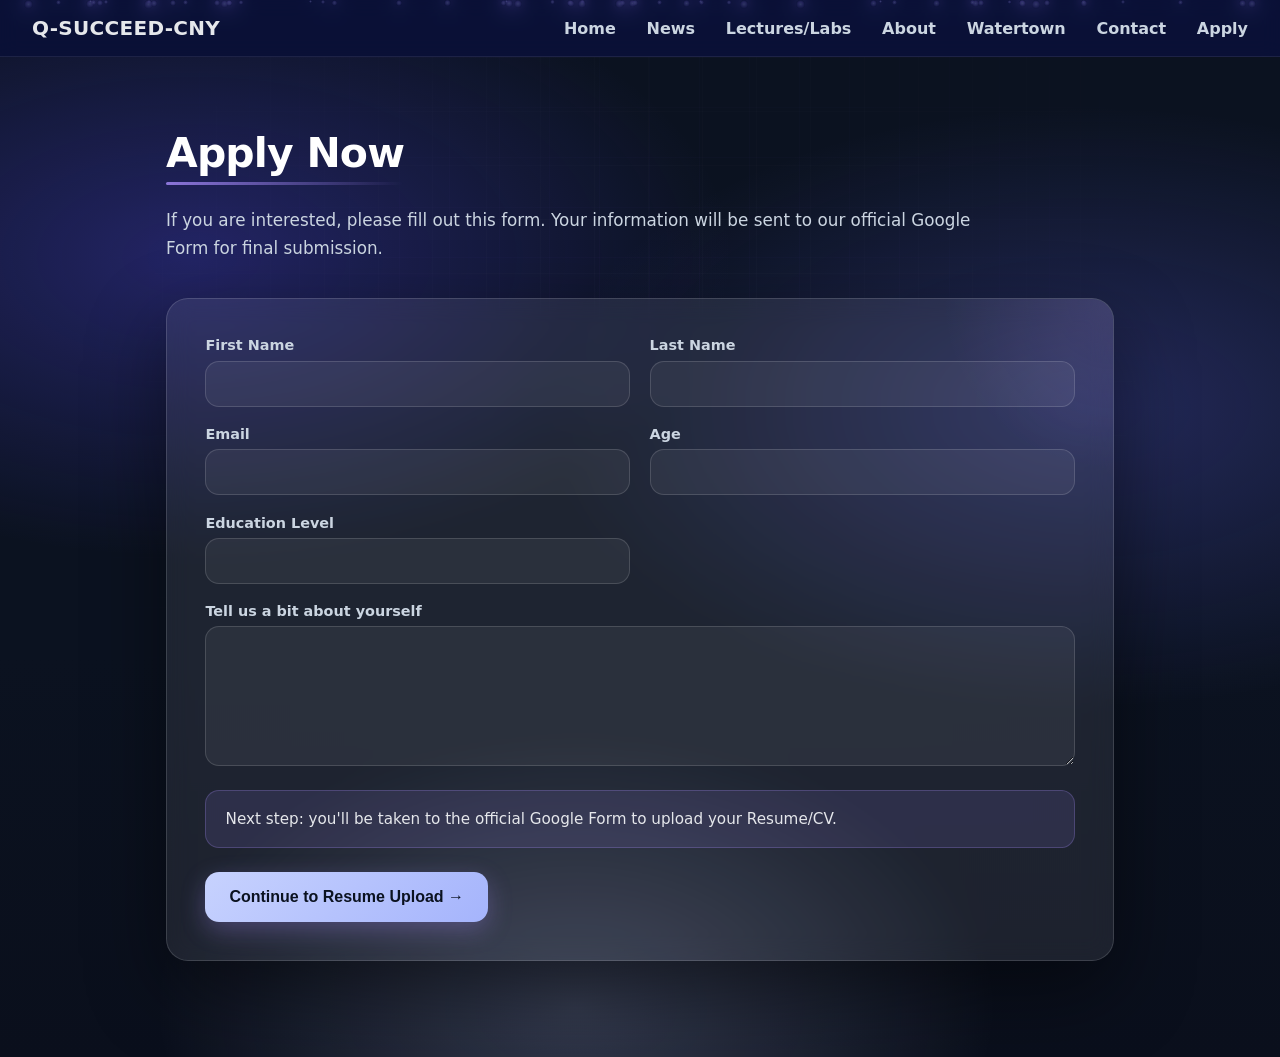
<file: apply.html>
<!DOCTYPE html>
<html lang="en">
<head>
  <meta charset="UTF-8" />
  <meta name="viewport" content="width=device-width, initial-scale=1.0" />
  <title>Apply | Q-SUCCEED-CNY</title>

  <style>
    *{ box-sizing: border-box; }

    body{
      margin:0;
      font-family: system-ui, -apple-system, BlinkMacSystemFont, sans-serif;
      background:#0b1220;
      color:#e5e7eb;
      overflow-x:hidden;
    }

    /* NAV */
    .navbar{
      position: sticky;
      top: 0;
      z-index: 100;
      display:flex;
      justify-content:space-between;
      align-items:center;
      padding: 1rem 2rem;
      background: rgba(10, 17, 82, 0.45);
      backdrop-filter: blur(10px);
      border-bottom: 1px solid rgba(255,255,255,0.08);
    }
    .logo{
      font-weight:800;
      letter-spacing:0.3px;
      color:#e5e7eb;
      font-size:1.25rem;
    }
    .navbar .desktop-nav a{
      margin-left: 1.6rem;
      text-decoration:none;
      color:#cbd5e1;
      font-weight:600;
    }
    .navbar .desktop-nav a:hover{ color:#ffffff; }

    /* BACKGROUND */
    .bg{
      position:relative;
      min-height: 100vh;
      padding: 4.5rem 1rem 6rem;
      background:
        radial-gradient(900px 500px at 15% 20%, rgba(79,70,229,0.35), transparent 60%),
        radial-gradient(900px 500px at 85% 35%, rgba(99,102,241,0.28), transparent 60%),
        radial-gradient(700px 450px at 45% 95%, rgba(199,210,254,0.22), transparent 60%),
        linear-gradient(180deg, #0b1220 0%, #0b1220 60%, #0a0f1c 100%);
    }
    
    /* Subtle grid pattern */
    .bg::before{
      content:"";
      position:absolute;
      inset:0;
      background-image:
        linear-gradient(rgba(255,255,255,0.06) 1px, transparent 1px),
        linear-gradient(90deg, rgba(255,255,255,0.06) 1px, transparent 1px);
      background-size: 54px 54px;
      mask-image: radial-gradient(circle at 50% 30%, rgba(0,0,0,0.9), transparent 70%);
      pointer-events:none;
      opacity:0.35;
    }

    /* Math grid overlay */
    .bg::after{
      content:"";
      position:absolute;
      inset:0;
      background-image:
        /* Horizontal lines */
        repeating-linear-gradient(
          0deg,
          transparent 0,
          transparent 49px,
          rgba(139, 92, 246, 0.12) 49px,
          rgba(139, 92, 246, 0.12) 50px
        ),
        /* Vertical lines */
        repeating-linear-gradient(
          90deg,
          transparent 0,
          transparent 49px,
          rgba(139, 92, 246, 0.12) 49px,
          rgba(139, 92, 246, 0.12) 50px
        );
      opacity: 0.35;
      pointer-events:none;
      mask-image: radial-gradient(ellipse at 50% 35%, rgba(0,0,0,0.75), transparent 72%);
    }

    .container{
      position:relative;
      z-index:2;
      max-width: 980px;
      margin: 0 auto;
      padding: 0 1rem;
    }

    .header{
      margin-bottom: 2.2rem;
    }
    .header h1{
      margin:0 0 0.6rem;
      font-size: clamp(2rem, 3.2vw, 3rem);
      color:#ffffff;
      letter-spacing:-0.02em;
      position:relative;
      display:inline-block;
    }
    
    /* Accent underline */
    .header h1::after{
      content:"";
      position:absolute;
      left:0;
      bottom:-8px;
      width:100%;
      height:3px;
      background: linear-gradient(90deg, rgba(167, 139, 250, 0.8), transparent);
      border-radius:2px;
    }
    
    .header p{
      margin:1.2rem 0 0;
      max-width: 820px;
      color:#cbd5e1;
      line-height:1.7;
      font-size:1.05rem;
    }

    .card{
      background: rgba(255,255,255,0.08);
      border: 1px solid rgba(255,255,255,0.14);
      backdrop-filter: blur(12px);
      border-radius: 22px;
      padding: 2.4rem;
      box-shadow: 0 30px 80px rgba(0,0,0,0.45);
      position:relative;
      overflow:hidden;
    }

    /* Decorative corner accent */
    .card::before{
      content:"";
      position:absolute;
      top:0;
      right:0;
      width:200px;
      height:200px;
      background: radial-gradient(circle at top right, rgba(167, 139, 250, 0.15), transparent 60%);
      pointer-events:none;
    }

    .grid{
      display:grid;
      grid-template-columns: 1fr 1fr;
      gap: 1.2rem;
      position:relative;
    }

    label{
      display:block;
      font-size: 0.9rem;
      color:#cbd5e1;
      margin-bottom: 0.45rem;
      font-weight: 650;
    }

    input, textarea{
      width:100%;
      padding: 0.85rem 0.95rem;
      border-radius: 14px;
      border: 1px solid rgba(255,255,255,0.14);
      background: rgba(255,255,255,0.06);
      color:#ffffff;
      outline: none;
      font-size:0.95rem;
      transition: all 0.2s ease;
    }
    
    textarea{
      min-height: 140px;
      resize: vertical;
      font-family: inherit;
    }
    
    input:focus, textarea:focus{
      border-color: rgba(199,210,254,0.65);
      box-shadow: 0 0 0 4px rgba(99,102,241,0.18);
      background: rgba(255,255,255,0.09);
    }

    .hint{
      margin-top: 1.2rem;
      padding: 1rem 1.2rem;
      font-size: 0.95rem;
      color:#e5e7eb;
      line-height:1.6;
      background: rgba(167, 139, 250, 0.12);
      border: 1px solid rgba(167, 139, 250, 0.25);
      border-radius: 14px;
      position:relative;
    }

    .actions{
      margin-top: 1.5rem;
      display:flex;
      gap: 0.8rem;
      flex-wrap: wrap;
      align-items:center;
    }

    button{
      border: none;
      padding: 1rem 1.5rem;
      border-radius: 14px;
      font-weight: 800;
      font-size: 1rem;
      cursor: pointer;
      color:#0b1220;
      background: linear-gradient(135deg, #c7d2fe, #a5b4fc);
      box-shadow: 0 8px 24px rgba(167, 139, 250, 0.3);
      transition: all 0.2s ease;
      position:relative;
      overflow:hidden;
    }
    
    button::before{
      content:"";
      position:absolute;
      inset:0;
      background: linear-gradient(135deg, rgba(255,255,255,0.2), transparent);
      opacity:0;
      transition: opacity 0.2s ease;
    }
    
    button:hover{
      filter: brightness(1.08);
      transform: translateY(-1px);
      box-shadow: 0 12px 32px rgba(167, 139, 250, 0.4);
    }
    
    button:hover::before{
      opacity:1;
    }
    
    button:active{
      transform: translateY(0);
    }

    /* Animated particles */
    .particles{
      position:fixed;
      inset:0;
      pointer-events:none;
      z-index:1;
      overflow:hidden;
    }

    .particle{
      position:absolute;
      background: radial-gradient(circle, rgba(199, 210, 254, 0.9), rgba(167, 139, 250, 0.6) 40%, transparent 70%);
      border-radius:50%;
      pointer-events:none;
      animation: float linear infinite;
      box-shadow: 0 0 10px rgba(167, 139, 250, 0.6);
    }

    @keyframes float{
      0%{
        transform: translateY(110vh) translateX(0) scale(0.3);
        opacity:0;
      }
      5%{
        opacity:0.8;
      }
      95%{
        opacity:0.8;
      }
      100%{
        transform: translateY(-10vh) translateX(var(--drift)) scale(1);
        opacity:0;
      }
    }

    /* Shooting stars */
    .shooting-star{
      position:absolute;
      width:3px;
      height:3px;
      background:#ffffff;
      border-radius:50%;
      box-shadow: 0 0 8px 4px rgba(199, 210, 254, 0.9), 0 0 4px 2px rgba(255, 255, 255, 0.8);
      animation: shoot linear forwards;
    }

    .shooting-star::after{
      content:"";
      position:absolute;
      top:0;
      left:0;
      width:60px;
      height:2px;
      background: linear-gradient(90deg, rgba(255,255,255,0.8), transparent);
      transform: translateX(-60px) translateY(1px);
    }

    @keyframes shoot{
      0%{
        transform: translate(0, 0);
        opacity:1;
      }
      100%{
        transform: translate(-300px, 300px);
        opacity:0;
      }
    }

    @media (max-width: 820px){
      .grid{ grid-template-columns: 1fr; }
      .card{ padding: 1.8rem; }
      .navbar{ padding: 1rem 1.2rem; }
    }

    /* ===== HAMBURGER BUTTON ===== */
    .hamburger {
      display: none;
      flex-direction: column;
      gap: 5px;
      background: none;
      border: none;
      cursor: pointer;
      padding: 5px;
      z-index: 101;
    }
    .hamburger span {
      display: block;
      width: 25px;
      height: 3px;
      background: #cbd5e1;
      border-radius: 2px;
      transition: 0.3s ease;
    }

    /* ===== MOBILE MENU OVERLAY ===== */
    .mobile-menu {
      position: fixed;
      top: 0;
      right: -100%;
      width: 280px;
      height: 100vh;
      background: #0b1220;
      box-shadow: -4px 0 20px rgba(0,0,0,0.4);
      z-index: 1000;
      transition: right 0.3s ease;
      padding: 30px;
    }
    .mobile-menu.active { right: 0; }
    .mobile-menu-close {
      position: absolute;
      top: 15px;
      right: 20px;
      font-size: 32px;
      background: none;
      border: none;
      color: #cbd5e1;
      cursor: pointer;
    }
    .mobile-menu nav {
      margin-top: 60px;
      display: flex;
      flex-direction: column;
    }
    .mobile-menu nav a {
      display: block;
      padding: 14px 0;
      color: #cbd5e1;
      text-decoration: none;
      font-size: 1.1rem;
      font-weight: 500;
      border-bottom: 1px solid rgba(255,255,255,0.08);
      transition: color 0.3s ease;
    }
    .mobile-menu nav a:hover { color: #fff; }

    @media (max-width: 768px) {
      .desktop-nav { display: none; }
      .hamburger { display: flex; }
    }
  </style>
</head>

<body>

<div class="particles" id="particlesContainer"></div>

<header class="navbar">
  <div class="logo">Q-SUCCEED-CNY</div>
  <nav class="desktop-nav">
    <a href="index.html">Home</a>
    <a href="news.html">News</a>
    <a href="lectures.html">Lectures/Labs</a>
    <a href="about.html">About</a>
    <a href="north/north.html" title="Q-SUCCEED-North (Watertown, NY)">Watertown</a>
    <a href="contact.html">Contact</a>
    <a href="apply.html">Apply</a>
  </nav>
  <button class="hamburger" aria-label="Menu" onclick="document.querySelector('.mobile-menu').classList.add('active')">
    <span></span><span></span><span></span>
  </button>
</header>

<div class="mobile-menu">
  <button class="mobile-menu-close" onclick="this.parentElement.classList.remove('active')">&times;</button>
  <nav>
    <a href="index.html">Home</a>
    <a href="news.html">News</a>
    <a href="lectures.html">Lectures/Labs</a>
    <a href="about.html">About</a>
    <a href="north/north.html" title="Q-SUCCEED-North (Watertown, NY)">Watertown</a>
    <a href="contact.html">Contact</a>
    <a href="apply.html">Apply</a>
  </nav>
</div>

<main class="bg">
  <div class="container">

    <section class="header">
      <h1>Apply Now</h1>
      <p>
        If you are interested, please fill out this form. Your information will be sent
        to our official Google Form for final submission.
      </p>
    </section>

    <section class="card">
      <form id="interestForm">

        <div class="grid">
          <div>
            <label for="firstName">First Name</label>
            <input id="firstName" type="text" required />
          </div>

          <div>
            <label for="lastName">Last Name</label>
            <input id="lastName" type="text" required />
          </div>
        </div>

        <div class="grid" style="margin-top:1.2rem;">
          <div>
            <label for="email">Email</label>
            <input id="email" type="email" required />
          </div>

          <div>
            <label for="age">Age</label>
            <input id="age" type="text" required />
          </div>
        </div>

        <div class="grid" style="margin-top:1.2rem;">
          <div>
            <label for="education">Education Level</label>
            <input id="education" type="text" required />
          </div>
        </div>

        <div style="margin-top:1.2rem;">
          <label for="about">Tell us a bit about yourself</label>
          <textarea id="about" required></textarea>
        </div>

        <div class="hint">
          Next step: you'll be taken to the official Google Form to upload your Resume/CV.
        </div>

        <div class="actions">
          <button type="submit">Continue to Resume Upload →</button>
        </div>

      </form>
    </section>

  </div>
</main>

<script>
  const GOOGLE_FORM_VIEW_URL =
    "https://docs.google.com/forms/d/e/1FAIpQLSd02xGSNS8czNeI2ehsXmlcvFtI71OaFSWD9wPbdL9e4Bunog/viewform";

  const ENTRY_FIRST_NAME = "entry.1638611941";
  const ENTRY_LAST_NAME  = "entry.1996411012";
  const ENTRY_AGE        = "entry.184788331";
  const ENTRY_EDUCATION  = "entry.2022989445";
  const ENTRY_EMAIL      = "entry.1004230311";
  const ENTRY_ABOUT      = "entry.1714567853";

  document.getElementById("interestForm").addEventListener("submit", function(e){
    e.preventDefault();

    const params = new URLSearchParams();
    params.set(ENTRY_FIRST_NAME, firstName.value.trim());
    params.set(ENTRY_LAST_NAME, lastName.value.trim());
    params.set(ENTRY_AGE, age.value.trim());
    params.set(ENTRY_EDUCATION, education.value.trim());
    params.set(ENTRY_EMAIL, email.value.trim());
    params.set(ENTRY_ABOUT, about.value.trim());

    window.location.href =
      `${GOOGLE_FORM_VIEW_URL}?${params.toString()}`;
  });

  // animated particles
  const particlesContainer = document.getElementById('particlesContainer');
  
  // floating particles
  function createParticle() {
    const particle = document.createElement('div');
    particle.className = 'particle';
    
    const size = Math.random() * 6 + 3;
    const startX = Math.random() * 100;
    const drift = (Math.random() - 0.5) * 300;
    const duration = Math.random() * 20 + 15;
    const delay = Math.random() * 8;
    
    particle.style.width = `${size}px`;
    particle.style.height = `${size}px`;
    particle.style.left = `${startX}%`;
    particle.style.setProperty('--drift', `${drift}px`);
    particle.style.animationDuration = `${duration}s`;
    particle.style.animationDelay = `${delay}s`;
    
    particlesContainer.appendChild(particle);
  }
  
  // shooting stars
  function createShootingStar() {
    const star = document.createElement('div');
    star.className = 'shooting-star';
    
    const startX = Math.random() * 80 + 20;
    const startY = Math.random() * 40;
    const duration = Math.random() * 1 + 0.8;
    
    star.style.left = `${startX}%`;
    star.style.top = `${startY}%`;
    star.style.animationDuration = `${duration}s`;
    
    particlesContainer.appendChild(star);
    
    setTimeout(() => star.remove(), duration * 1000);
  }
  
  
  for (let i = 0; i < 60; i++) {
    createParticle();
  }
  
  // shooting stars periodically
  setInterval(() => {
    if (Math.random() > 0.6) {
      createShootingStar();
    }
  }, 3000);
</script>

</body>
</html>
</file>
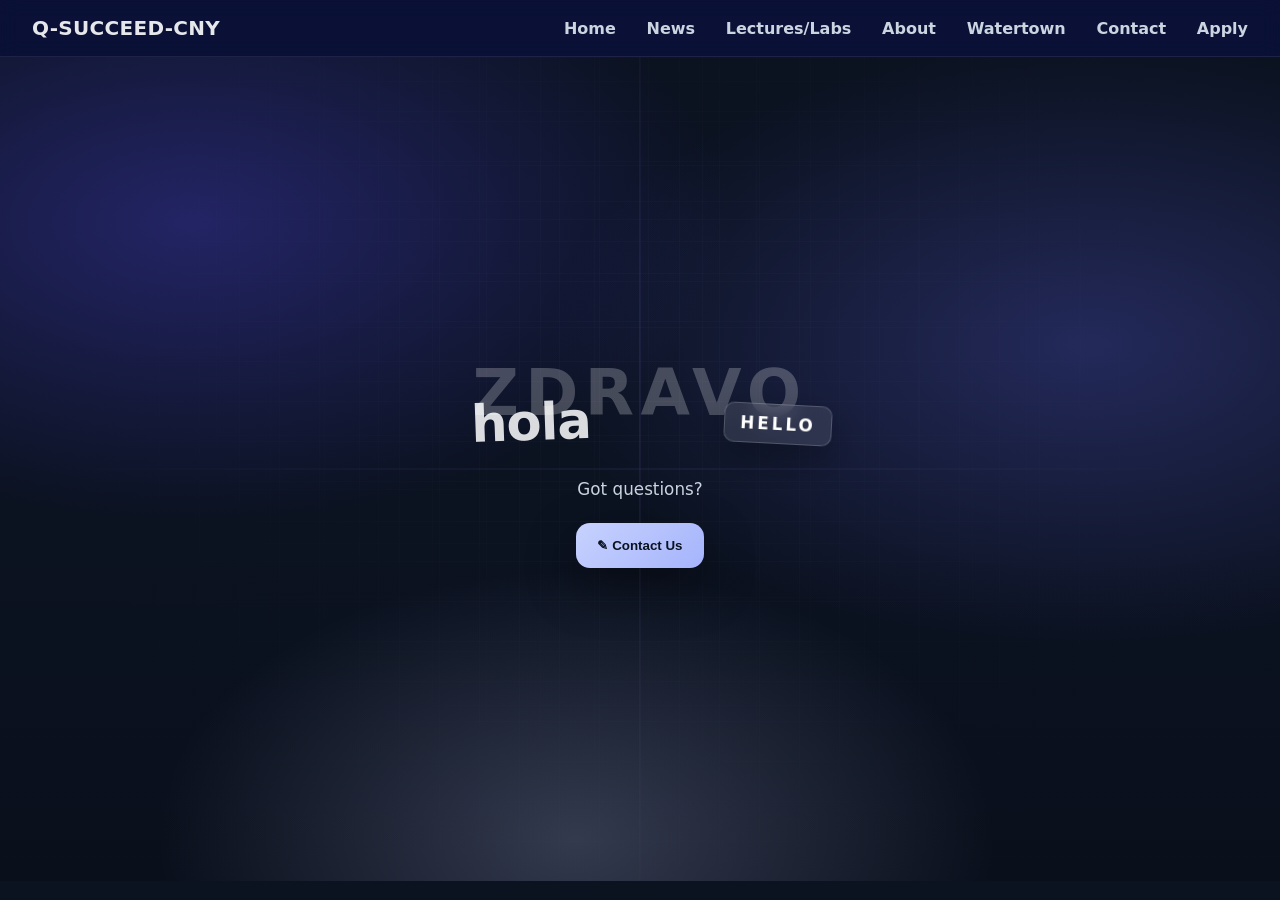
<file: contact.html>
<!DOCTYPE html>
<html lang="en">
<head>
  <meta charset="UTF-8" />
  <meta name="viewport" content="width=device-width, initial-scale=1.0" />
  <title>Contact | Q-SUCCEED-CNY</title>

  <style>
    *{ box-sizing: border-box; }

    body{
      margin:0;
      font-family: system-ui, -apple-system, BlinkMacSystemFont, sans-serif;
      background:#0b1220;
      color:#e5e7eb;
      overflow-x:hidden;
    }

    /* NAV */
    .navbar{
      position: sticky;
      top: 0;
      z-index: 100;
      display:flex;
      justify-content:space-between;
      align-items:center;
      padding: 1rem 2rem;
      background: rgba(10, 17, 82, 0.45);
      backdrop-filter: blur(10px);
      border-bottom: 1px solid rgba(255,255,255,0.08);
    }
    .logo{
      font-weight:800;
      letter-spacing:0.3px;
      color:#e5e7eb;
      font-size:1.25rem;
    }
    .navbar .desktop-nav a{
      margin-left: 1.6rem;
      text-decoration:none;
      color:#cbd5e1;
      font-weight:600;
    }
    .navbar .desktop-nav a:hover{ color:#ffffff; }

    /* BACKGROUND */
    .bg{
      position:relative;
      min-height: calc(100vh - 76px);
      padding: 4.5rem 1rem 6rem;
      background:
        radial-gradient(900px 500px at 15% 20%, rgba(79,70,229,0.35), transparent 60%),
        radial-gradient(900px 500px at 85% 35%, rgba(99,102,241,0.28), transparent 60%),
        radial-gradient(700px 450px at 45% 95%, rgba(199,210,254,0.22), transparent 60%),
        linear-gradient(180deg, #0b1220 0%, #0b1220 60%, #0a0f1c 100%);
      display:flex;
      align-items:center;
      justify-content:center;
    }
    .bg::before{
      content:"";
      position:absolute;
      inset:0;
      background-image:
        linear-gradient(rgba(255,255,255,0.06) 1px, transparent 1px),
        linear-gradient(90deg, rgba(255,255,255,0.06) 1px, transparent 1px);
      background-size: 54px 54px;
      mask-image: radial-gradient(circle at 50% 30%, rgba(0,0,0,0.9), transparent 70%);
      pointer-events:none;
      opacity:0.35;
    }

    /* Math grid overlay */
    .bg::after{
      content:"";
      position:absolute;
      inset:0;
      background-image:
        repeating-linear-gradient(
          0deg,
          transparent 0,
          transparent 39px,
          rgba(139, 92, 246, 0.15) 39px,
          rgba(139, 92, 246, 0.15) 40px
        ),
        repeating-linear-gradient(
          90deg,
          transparent 0,
          transparent 39px,
          rgba(139, 92, 246, 0.15) 39px,
          rgba(139, 92, 246, 0.15) 40px
        ),
        linear-gradient(
          0deg,
          transparent 0,
          transparent calc(50% - 1px),
          rgba(167, 139, 250, 0.25) calc(50% - 1px),
          rgba(167, 139, 250, 0.25) calc(50% + 1px),
          transparent calc(50% + 1px)
        ),
        linear-gradient(
          90deg,
          transparent 0,
          transparent calc(50% - 1px),
          rgba(167, 139, 250, 0.25) calc(50% - 1px),
          rgba(167, 139, 250, 0.25) calc(50% + 1px),
          transparent calc(50% + 1px)
        );
      opacity: 0.4;
      pointer-events:none;
      mask-image: radial-gradient(circle at 50% 40%, rgba(0,0,0,0.8), transparent 75%);
    }

    .wrap{
      position:relative;
      z-index:1;
      width:100%;
      max-width: 980px;
      margin: 0 auto;
      padding: 0 1rem;
      display:flex;
      justify-content:center;
    }
    .panel{
      width:100%;
      max-width: 760px;
      text-align:center;
      padding: 1.4rem 1rem 0;
    }

    /* Word cluster */
    .cluster{
      position:relative;
      display:inline-block;
      margin: 0.2rem 0 1.15rem;
      padding: 0.4rem 0.2rem;
    }
    .cluster .top{
      font-weight: 900;
      letter-spacing: 0.10em;
      text-transform: uppercase;
      font-size: clamp(2.1rem, 5.8vw, 4rem);
      color: rgba(255,255,255,0.23);
      user-select:none;
    }
    .cluster .script{
      position:absolute;
      left: 0.1rem;
      bottom: -0.95rem;
      font-size: clamp(1.75rem, 4.8vw, 3.2rem);
      font-weight: 650;
      color: rgba(255,255,255,0.85);
      letter-spacing: -0.02em;
      transform: rotate(-2deg);
      user-select:none;
    }
    .cluster .tag{
      position:absolute;
      right: -1.3rem;
      bottom: -0.45rem;
      padding: 0.55rem 0.95rem;
      border-radius: 10px;
      background: rgba(255,255,255,0.10);
      border: 1px solid rgba(255,255,255,0.18);
      backdrop-filter: blur(10px);
      box-shadow: 0 14px 40px rgba(0,0,0,0.35);
      font-weight: 900;
      letter-spacing: 0.18em;
      text-transform: uppercase;
      font-size: clamp(0.85rem, 1.6vw, 1.05rem);
      color:#ffffff;
      transform: rotate(3deg);
      user-select:none;
    }

    .sub{
      margin: 1.25rem auto 1.2rem;
      max-width: 760px;
      color:#cbd5e1;
      line-height:1.7;
      font-size:1.05rem;
    }

    /* CTA button */
    .ctaRow{
      display:flex;
      justify-content:center;
      align-items:center;
      gap: 0.8rem;
      flex-wrap:wrap;
      margin-bottom: 1.35rem;
    }
    .ctaBtn{
      border:none;
      cursor:pointer;
      font-weight:900;
      color:#0b1220;
      background: linear-gradient(135deg, #c7d2fe, #a5b4fc);
      padding: 0.95rem 1.35rem;
      border-radius: 14px;
      box-shadow: 0 18px 50px rgba(0,0,0,0.35);
      display:inline-flex;
      align-items:center;
      gap: 0.6rem;
    }
    .ctaBtn:hover{ filter: brightness(1.05); }

    /* Contact */
    .card{
      max-width: 520px;
      width:100%;
      margin: 0 auto;
      background: rgba(255,255,255,0.08);
      border: 1px solid rgba(255,255,255,0.14);
      backdrop-filter: blur(12px);
      border-radius: 22px;
      padding: 1.25rem 1.25rem 1.4rem;
      box-shadow: 0 30px 80px rgba(0,0,0,0.50);
      text-align:left;

      display:none;
      opacity: 0;
      transform: translateY(-6px);
      transition: opacity .18s ease, transform .18s ease;
      position: relative;
      overflow: hidden;
    }
    .card.show{
      display:block;
      opacity: 1;
      transform: translateY(0);
    }

    /* Envelope lines */
    .card::before{
      content:"";
      position:absolute;
      inset:-40px;
      background:
        linear-gradient(135deg,
          transparent 0 48%,
          rgba(255,255,255,0.10) 48% 49%,
          transparent 49% 100%),
        linear-gradient(225deg,
          transparent 0 48%,
          rgba(255,255,255,0.10) 48% 49%,
          transparent 49% 100%);
      pointer-events:none;
      opacity:0.55;
      transform: rotate(0deg);
    }
    .card::after{
      content:"";
      position:absolute;
      left: 18px;
      right: 18px;
      top: 58px;
      height: 1px;
      background: rgba(255,255,255,0.12);
      pointer-events:none;
    }

    .cardTitle{
      display:flex;
      align-items:center;
      justify-content:space-between;
      gap: 1rem;
      margin-bottom: 0.85rem;
      position:relative;
      z-index:1;
    }
    .cardTitle h2{
      margin:0;
      font-size: 1.15rem;
      color:#ffffff;
      letter-spacing:-0.01em;
      display:flex;
      align-items:center;
      gap: 0.6rem;
    }
    .stamp{
      width: 34px;
      height: 34px;
      border-radius: 10px;
      border: 1px dashed rgba(199,210,254,0.55);
      background: rgba(199,210,254,0.10);
      box-shadow: 0 10px 24px rgba(0,0,0,0.25);
      display:inline-flex;
      align-items:center;
      justify-content:center;
      font-weight: 900;
      color: rgba(199,210,254,0.95);
      font-size: 0.9rem;
    }

    .closeMini{
      border: 1px solid rgba(255,255,255,0.18);
      background: rgba(255,255,255,0.06);
      color:#e5e7eb;
      border-radius: 10px;
      padding: 0.35rem 0.6rem;
      cursor:pointer;
      font-weight: 800;
      font-size: 0.8rem;
      position:relative;
      z-index:1;
    }
    .closeMini:hover{ filter: brightness(1.1); }

    .formArea{
      position:relative;
      z-index:1;
    }

    label{
      display:block;
      font-size: 0.8rem;
      color:#cbd5e1;
      margin: 0.45rem 0 0.25rem;
      font-weight:600;
    }
    input, textarea{
      width:100%;
      max-width:100%;
      padding: 0.65rem 0.75rem;
      border-radius: 12px;
      border: 1px solid rgba(255,255,255,0.18);
      background: rgba(255,255,255,0.06);
      color:#ffffff;
      outline:none;
      font-size:0.9rem;
    }
    textarea{
      min-height: 90px;
      resize: vertical;
    }
    input:focus, textarea:focus{
      border-color: rgba(199,210,254,0.65);
      box-shadow: 0 0 0 4px rgba(99,102,241,0.18);
    }

    .sendBtn{
      margin-top: 0.9rem;
      border:none;
      width:100%;
      padding: 0.75rem 1rem;
      border-radius: 12px;
      font-weight: 900;
      cursor:pointer;
      color:#0b1220;
      background: linear-gradient(135deg, #c7d2fe, #a5b4fc);
    }
    .sendBtn:hover{ filter: brightness(1.05); }

    .status{
      margin-top: 0.75rem;
      font-size:0.95rem;
      min-height:1.2rem;
      color:#cbd5e1;
      position:relative;
      z-index:1;
    }
    .status.ok{ color:#a7f3d0; }
    .status.err{ color:#fecaca; }

    @media (max-width: 820px){
      .navbar{ padding: 1rem 1.2rem; }
      .cluster .tag{ right: -0.6rem; }
    }

    /* ===== HAMBURGER BUTTON ===== */
    .hamburger {
      display: none;
      flex-direction: column;
      gap: 5px;
      background: none;
      border: none;
      cursor: pointer;
      padding: 5px;
      z-index: 101;
    }
    .hamburger span {
      display: block;
      width: 25px;
      height: 3px;
      background: #cbd5e1;
      border-radius: 2px;
      transition: 0.3s ease;
    }

    /* ===== MOBILE MENU OVERLAY ===== */
    .mobile-menu {
      position: fixed;
      top: 0;
      right: -100%;
      width: 280px;
      height: 100vh;
      background: #0b1220;
      box-shadow: -4px 0 20px rgba(0,0,0,0.4);
      z-index: 1000;
      transition: right 0.3s ease;
      padding: 30px;
    }
    .mobile-menu.active { right: 0; }
    .mobile-menu-close {
      position: absolute;
      top: 15px;
      right: 20px;
      font-size: 32px;
      background: none;
      border: none;
      color: #cbd5e1;
      cursor: pointer;
    }
    .mobile-menu nav {
      margin-top: 60px;
      display: flex;
      flex-direction: column;
    }
    .mobile-menu nav a {
      display: block;
      padding: 14px 0;
      color: #cbd5e1;
      text-decoration: none;
      font-size: 1.1rem;
      font-weight: 500;
      border-bottom: 1px solid rgba(255,255,255,0.08);
      transition: color 0.3s ease;
    }
    .mobile-menu nav a:hover { color: #fff; }

    @media (max-width: 768px) {
      .desktop-nav { display: none; }
      .hamburger { display: flex; }
    }
  </style>
</head>

<body>

<header class="navbar">
  <div class="logo">Q-SUCCEED-CNY</div>
  <nav class="desktop-nav">
    <a href="index.html">Home</a>
    <a href="news.html">News</a>
    <a href="lectures.html">Lectures/Labs</a>
    <a href="about.html">About</a>
    <a href="north/north.html" title="Q-SUCCEED-North (Watertown, NY)">Watertown</a>
    <a href="contact.html">Contact</a>
    <a href="apply.html">Apply</a>
  </nav>
  <button class="hamburger" aria-label="Menu" onclick="document.querySelector('.mobile-menu').classList.add('active')">
    <span></span><span></span><span></span>
  </button>
</header>

<div class="mobile-menu">
  <button class="mobile-menu-close" onclick="this.parentElement.classList.remove('active')">&times;</button>
  <nav>
    <a href="index.html">Home</a>
    <a href="news.html">News</a>
    <a href="lectures.html">Lectures/Labs</a>
    <a href="about.html">About</a>
    <a href="north/north.html" title="Q-SUCCEED-North (Watertown, NY)">Watertown</a>
    <a href="contact.html">Contact</a>
    <a href="apply.html">Apply</a>
  </nav>
</div>

<main class="bg">
  <div class="wrap">
    <section class="panel">

      <div class="cluster" aria-hidden="true">
        <div class="top">zdravo</div>
        <div class="script">hola</div>
        <div class="tag">hello</div>
      </div>

      <div class="sub">
        Got questions?
      </div>

      <div class="ctaRow">
        <button class="ctaBtn" id="toggleCardBtn" type="button">✎ Contact Us</button>
      </div>

      <section class="card" id="contactCard">
        <div class="cardTitle">
          <h2><span class="stamp">✉</span> Send a message</h2>
          <button class="closeMini" type="button" id="closeCardBtn">Close</button>
        </div>

        <div class="formArea">
          <form
            id="gform"
            action="https://docs.google.com/forms/d/e/1FAIpQLScDwhgoYEADDGsf0p-DAQ06-XNWjWpfSTaF_Vju6WtFEnTm6Q/formResponse"
            method="POST"
            target="hidden_iframe"
          >
            <label for="name">Name</label>
            <input id="name" name="entry.1838330447" required />

            <label for="email">Email</label>
            <input id="email" type="email" name="entry.1834008358" required />

            <label for="message">Message</label>
            <textarea id="message" name="entry.1700302622" required></textarea>

            <button class="sendBtn" type="submit">Send</button>
            <div class="status" id="statusText"></div>
          </form>

          <iframe name="hidden_iframe" style="display:none;"></iframe>
        </div>
      </section>

    </section>
  </div>
</main>

<script>
  const card = document.getElementById("contactCard");
  const toggleBtn = document.getElementById("toggleCardBtn");
  const closeBtn = document.getElementById("closeCardBtn");

  function openCard(){
    card.classList.add("show");
    setTimeout(() => document.getElementById("name").focus(), 0);
  }
  function closeCard(){
    card.classList.remove("show");
  }

  toggleBtn.addEventListener("click", () => {
    if (card.classList.contains("show")) closeCard();
    else openCard();
  });

  closeBtn.addEventListener("click", closeCard);

  // Direct submit feedback
  const form = document.getElementById("gform");
  const statusText = document.getElementById("statusText");

  form.addEventListener("submit", () => {
    statusText.textContent = "Sending...";
    statusText.className = "status";
    setTimeout(() => {
      statusText.textContent = "✅ Message sent. Thank you!";
      statusText.className = "status ok";
      form.reset();
    }, 900);
  });
</script>

</body>
</html>
</file>
